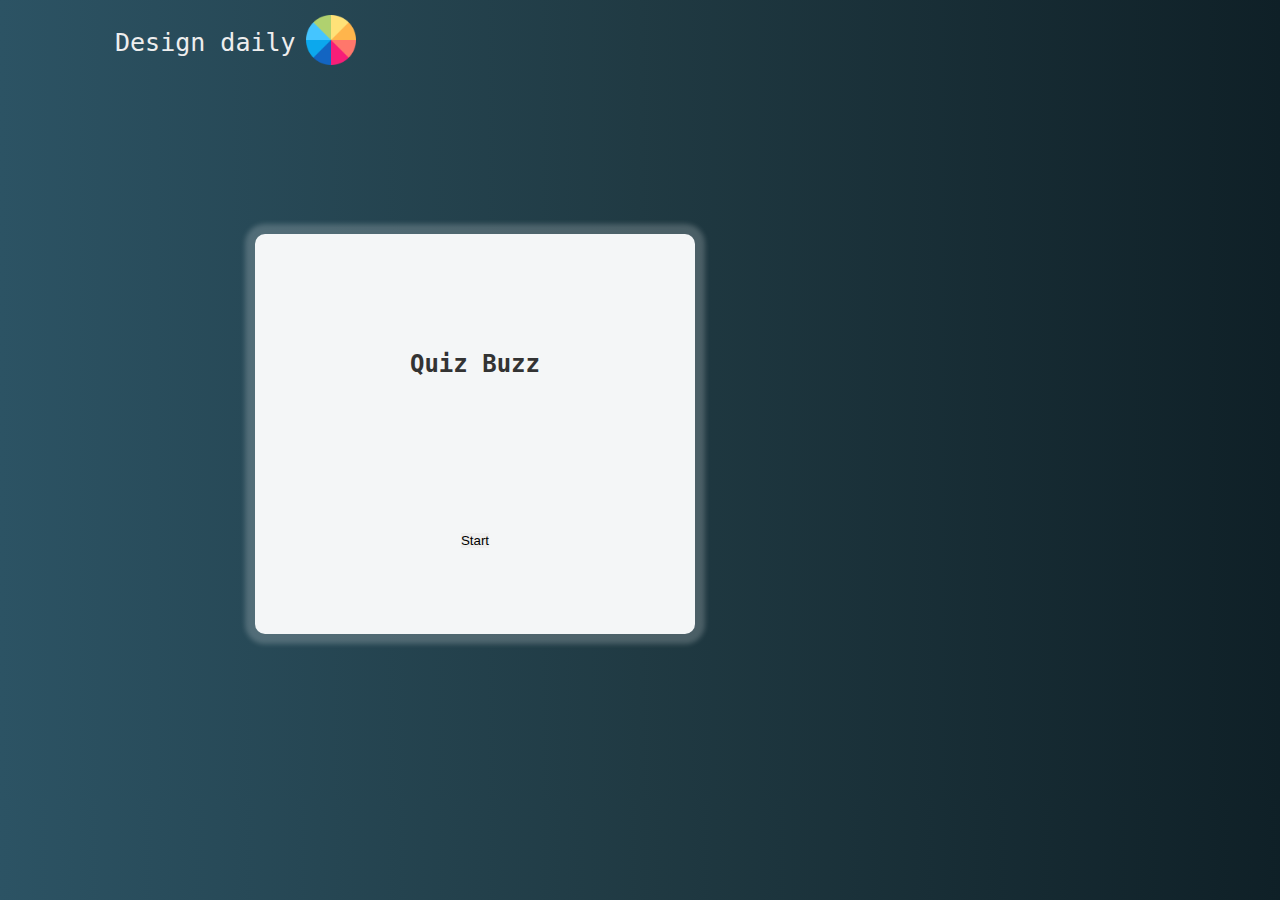
<file: index.html>
<!DOCTYPE html>
<html lang="en">
<head>
    <meta charset="UTF-8">
    <meta http-equiv="X-UA-Compatible" content="IE=edge">
    <meta name="viewport" content="width=device-width, initial-scale=1.0">
    <title>Quiz portal</title>
    <link rel="preconnect" href="https://fonts.gstatic.com">
<link href="https://fonts.googleapis.com/css2?family=Roboto:wght@100;300;700&display=swap" rel="stylesheet">
</head>
<link rel="stylesheet" href="styles.css">
<body>
    <div class="container">
        <div class="upper-component">
            
            <div class="title">
                <h2>Design daily</h2>
            </div>
            <div class="icons">
                <img src="icon.png" alt="" height="50px" width="50px">
            </div>
        </div>
    </div>


    <section class="quiz-portal container">
        <div class="data">
            <div class="question" id="question">
                
            </div>
            <div class="answers">
                <h2 id="h2">Quiz Buzz</h2>
                <ul id="help" style="padding: 10px;visibility: hidden;">
                   
                    <li><input class="clicked" name="a" value="0" type="radio" id="a" > <p id="s"></p></li>
                    <li><input name="a" class="clicked" value="1" type="radio" id="b"><p id="u"></p> </li>
                    <li><input  class="clicked" name="a" value="2" type="radio" id="c"> <p id="v"></p>  </li>
                </ul>
            </div>
    
            <div class="button-submit ">
                <button class="btn" id="btn">Start</button>
            </div>        
        </div>
    </section>
    


    <script src="index.js"></script>
</body>
</html>
</file>
<file: styles.css>
*{
    padding: 0;
    margin: 0;
    box-sizing: border-box;
}
@import url('https://fonts.googleapis.com/css2?family=Roboto+Mono:wght@100&display=swap');

body{
    color:#eee;
    font-family: 'Roboto Mono', monospace;
    background: #0F2027;  /* fallback for old browsers */
background: -webkit-linear-gradient(to right, #2C5364, #203A43, #0F2027);  /* Chrome 10-25, Safari 5.1-6 */
background: linear-gradient(to right, #2C5364, #203A43, #0F2027); /* W3C, IE 10+/ Edge, Firefox 16+, Chrome 26+, Opera 12+, Safari 7+ */

}
ul{
    list-style: none;
}
.container { 
    margin:  auto;
    max-width:1100px;
 }
 .upper-component { 
     display: flex;
     margin: 15px;
     align-items: center;
     
  }
  .upper-component h2{ 
      margin: 10px;
      font-family: 'Roboto Mono', monospace;
            font-weight: lighter;
      font-size: 25px;
   }
   .upper-component img{
    animation: rotation 2s infinite linear;
       
    }
   @keyframes rotation {
    from {
        transform: rotate(0deg);
      }
      to {
        transform: rotate(359deg);
      }
       
   }
.data .question { 
    padding: 15px;
}
   .data { 
       display: flex;
       flex-direction: column;
       display: flex;
       align-items: center;
       justify-content: center;
        height: 400px;
        width: 40%;
       background-color: #F4F6F7;
       border-radius: 10px;
       box-shadow: 0px 0px 5px 10px rgba(255,255,255,0.2);

    }

    .data {
        margin: 15% 15%;
        color: #333;
        padding: 10px;
    }

    .data .question { 
          font-size: 20px;
          text-align: center;
          text-transform: uppercase;
     }
    .data ul li{ 

        padding: 10px;
        color: #333;
        font-size: 15px;
        font-weight: lighter;
     }
     .btn { 
         border: none;
         cursor:pointer
      }
      .btn:hover { 
          text-decoration: underline;
       }
</file>
